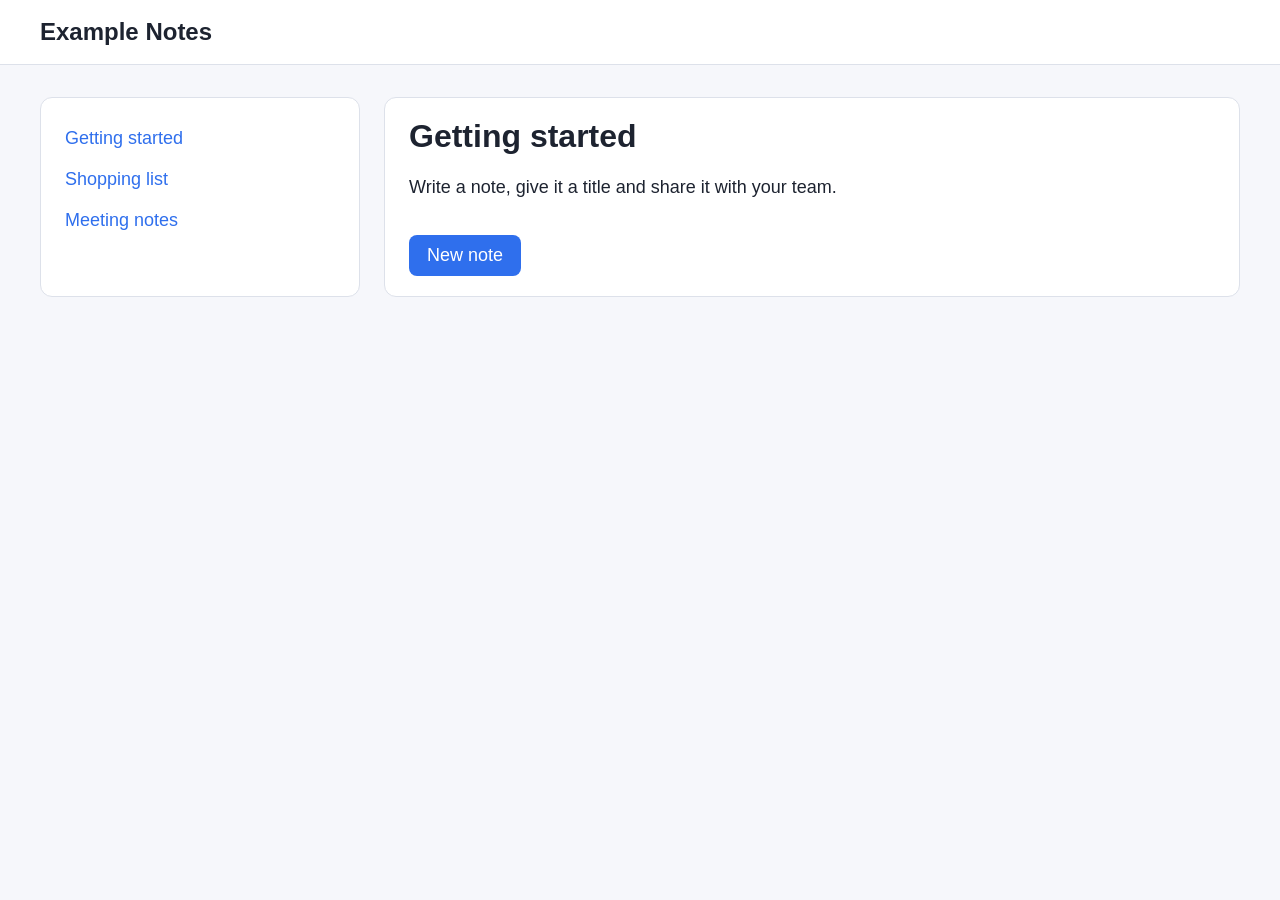
<file: skills/demo-video/examples/sample/app/index.html>
<!doctype html><html><head><meta charset="utf-8"><title>Example Notes</title><style>
body{margin:0;font-family:Helvetica,Arial,sans-serif;background:#f6f7fb;color:#1d2330}
header{background:#fff;border-bottom:1px solid #dde1ea;padding:18px 40px;font-size:24px;font-weight:700}
main{display:grid;grid-template-columns:320px 1fr;gap:24px;padding:32px 40px}
nav,article{background:#fff;border-radius:12px;padding:20px 24px;border:1px solid #dde1ea}
nav a{display:block;padding:10px 0;color:#2f6fed;text-decoration:none;font-size:18px}
h1{margin:0 0 12px;font-size:32px}p{font-size:18px;line-height:28px}
button{margin-top:16px;font-size:18px;padding:10px 18px;border-radius:8px;border:0;background:#2f6fed;color:#fff}
</style></head><body>
<header>Example Notes</header>
<main><nav><a href="#">Getting started</a><a href="#">Shopping list</a><a href="#">Meeting notes</a></nav>
<article><h1>Getting started</h1><p>Write a note, give it a title and share it with your team.</p><button>New note</button></article></main>
</body></html>
</file>
